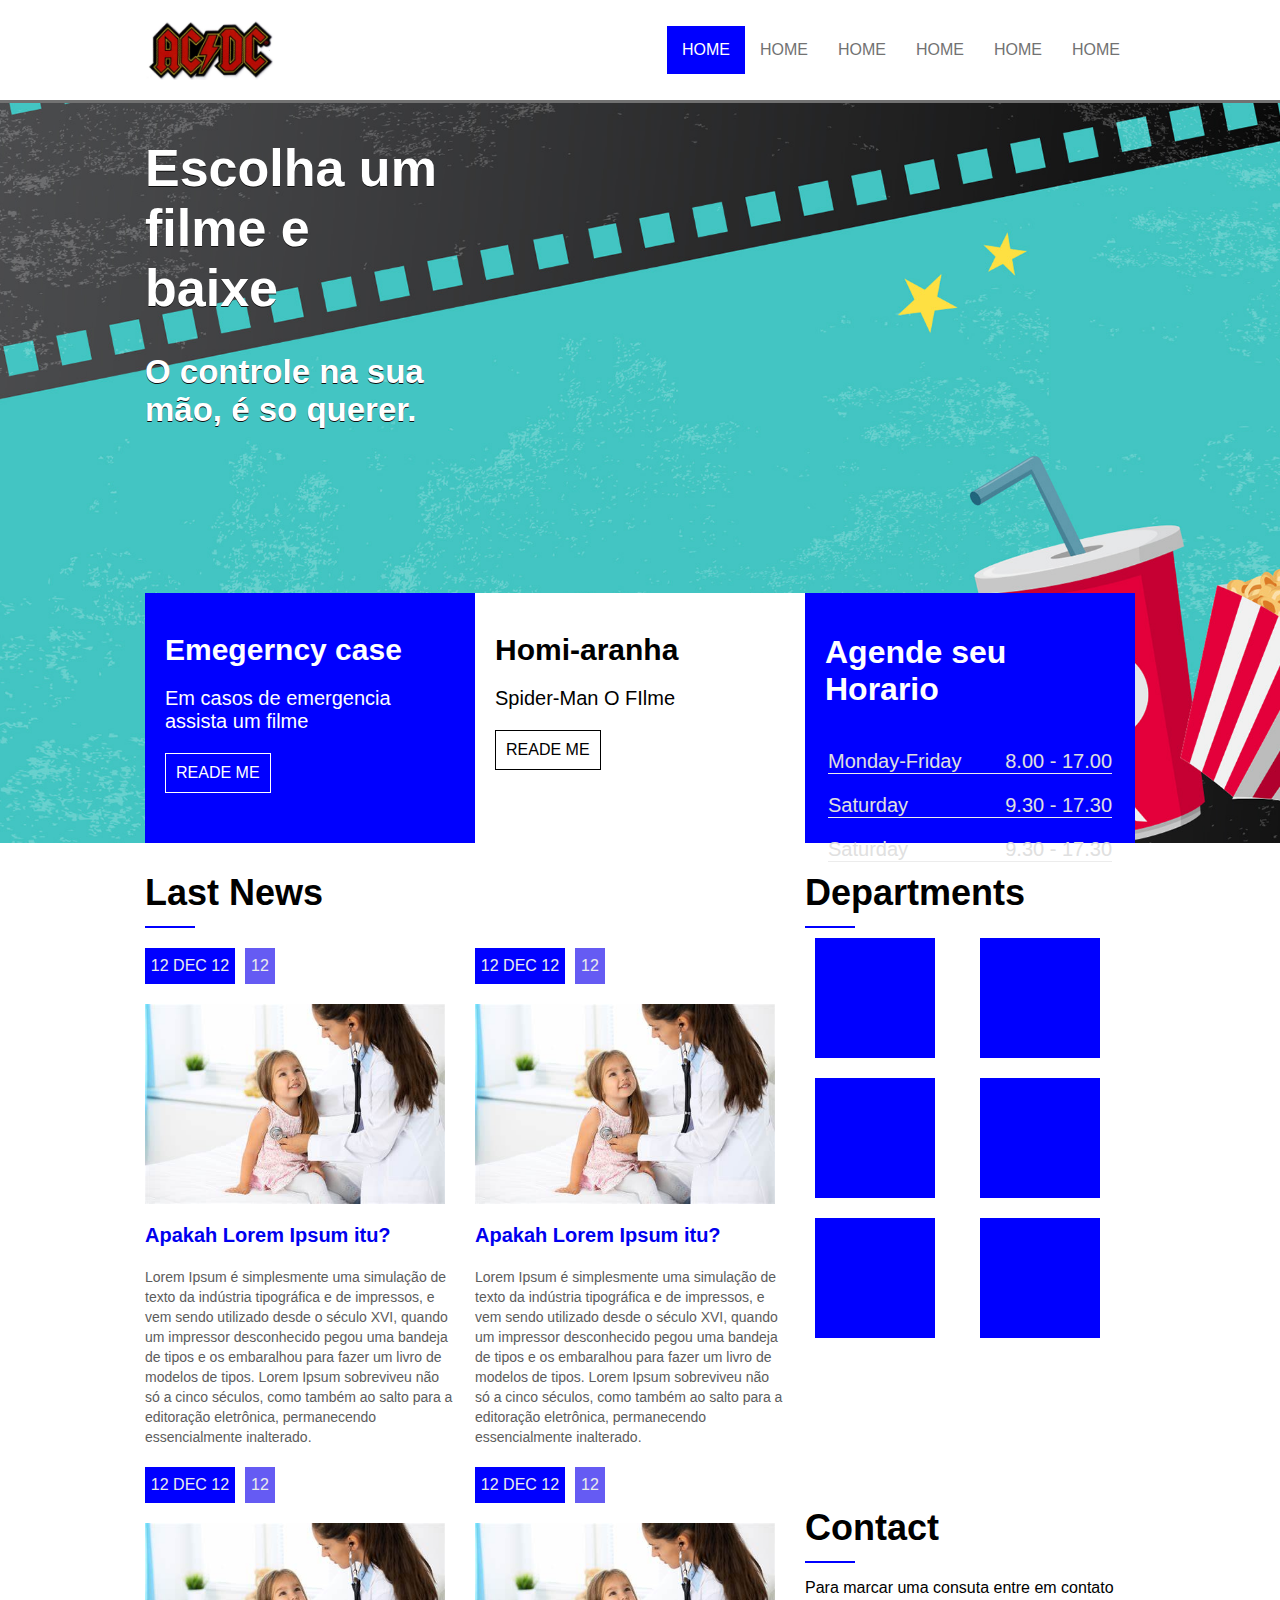
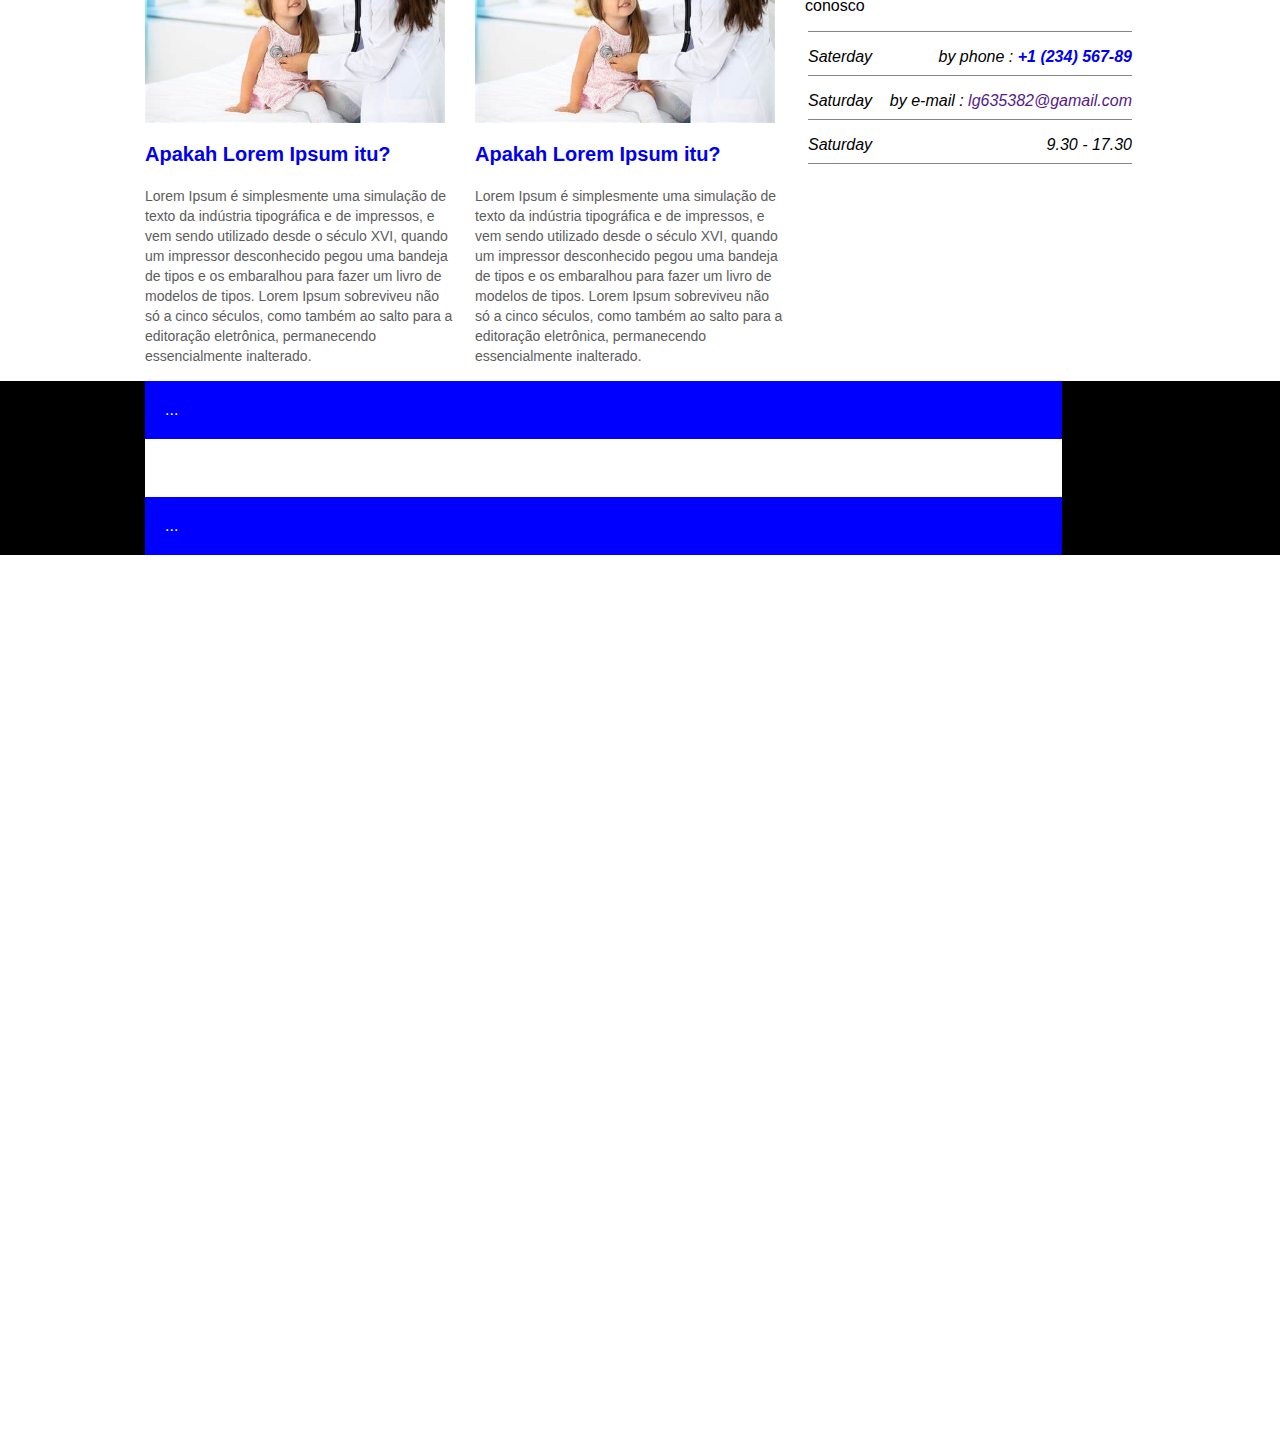
<file: index.html>
<html>
    <head>
        <meta charset="UTF-8">
        <meta name="viewport" content="width=device-width, initial-scale=1.0">

        <title>MedCine</title>
        <link rel="stylesheet" type="text/css" href="assets/css/template.css">
        <link rel="stylesheet" href="https://fontawesome.com/">

    </head>
    <body>

        <header>
            <div class="container">
                <div class="logo">
                    <a href="http://"><img src="assets/images/img1.jpg" ></a>
                </div>
                <div class="menu">
                    <nav>
                        <ul>
                            <li class="active"><a href="">HOME</a></li>
                            <li><a href="">HOME</a></li>
                            <li><a href="">HOME</a></li>
                            <li><a href="">HOME</a></li>
                            <li><a href="">HOME</a></li>
                            <li><a href="">HOME</a></li>
                        </ul>
                    </nav>
                </div>
            </div>
        </header>

        <section id="banner">
            <div class="container2">
                <div class="text">
                    <h1 class="text-one">Escolha um filme e baixe</h1>
                    <h1 class="text-two">O controle na sua mão, é so querer.</h1>
                </div>
                <div class="interaction">
                    <div class="info1">
                        <h1>Emegerncy case</h1>
                        <p>Em casos de emergencia assista um filme</p>
                        <a href="">Reade me</a>
                    </div>
                    <div class="info2">
                        <h1>Homi-aranha</h1>
                        <p>Spider-Man O FIlme</p>
                        <a href="">Reade me</a>
                    </div>

                    <div class="info3">
                        <h1>Agende seu Horario</h1>

                        <div class="time">
                            <p>Monday-Friday</p>
                            <p>8.00 - 17.00</p>
                        </div>

                        <div class="time">
                            <p>Saturday</p>
                            <p>9.30 - 17.30</p>
                        </div>

                        <div class="time">
                            <p>Saturday</p>
                            <p>9.30 - 17.30</p>
                        </div>
                        </table>
                    </div>
                </div>
            </div>
        </section>

        <section id="geral">
            <div class="container">
                <section>
                <div class="lastnot">

                        <div class="widget-title">
                            <div class="widget-text"><h1>Last News</h1></div>
                        <div class="widget-bar"></div>

                                   
                                        <div class="widget-body flex">
                                    <article>
                                            <a href="http://">  

                                                        <div class="content-inf ">
                                                            <div id="boxers">

                                                                <div class="news-data">
                                                                    <div class="box-itens" bis_skin_checked="1">12 DEC 12</div>
                                                                    <div class="box-itens2">12</div>
                                                                </div>

                                                                    <div class="news-tumb">
                                                                        <img src="assets/images/OIP.jpg" alt="">
                                                                    </div>
                                                                    
                                                                    <div class="news-title">Apakah Lorem Ipsum itu?</div>

                                                                    <div class="news-text">Lorem Ipsum é simplesmente uma simulação de texto da indústria tipográfica e de impressos, e vem sendo utilizado desde o século XVI, quando um impressor desconhecido pegou uma bandeja de tipos e os embaralhou para fazer um livro de modelos de tipos. Lorem Ipsum sobreviveu não só a cinco séculos, como também ao salto para a editoração eletrônica, permanecendo essencialmente inalterado.</div>


                                                            </div>

                                                        </div>

                                            </a>
                                        </article>
                                        <article>
                                                             <a href="http://">  
                                                                    
                                                                <div class="content-inf">
                                                                    <div id="boxers">

                                                                        <div class="news-data">
                                                                                <div class="box-itens" bis_skin_checked="1">12 DEC 12</div>
                                                                                <div class="box-itens2">12</div>
                                                                        </div>

                                                                            <div class="news-tumb">
                                                                                    <img src="assets/images/OIP.jpg" alt="">
                                                                            </div>
                                                                                
                                                                            <div class="news-title">Apakah Lorem Ipsum itu?</div>

                                                                            <div class="news-text">Lorem Ipsum é simplesmente uma simulação de texto da indústria tipográfica e de impressos, e vem sendo utilizado desde o século XVI, quando um impressor desconhecido pegou uma bandeja de tipos e os embaralhou para fazer um livro de modelos de tipos. Lorem Ipsum sobreviveu não só a cinco séculos, como também ao salto para a editoração eletrônica, permanecendo essencialmente inalterado.</div>


                                                                        </div>

                                                                    </div>

                                                        </a>
                                                </article>
                                            <article>
                                                    <a href="http://">  
                                                                
                                                        <div class="content-inf">
                                                            <div id="boxers">

                                                                <div class="news-data">
                                                                    <div class="box-itens" bis_skin_checked="1">12 DEC 12</div>
                                                                    <div class="box-itens2">12</div>
                                                                </div>

                                                                    <div class="news-tumb">
                                                                        <img src="assets/images/OIP.jpg" alt="">
                                                                    </div>
                                                                    
                                                                    <div class="news-title">Apakah Lorem Ipsum itu?</div>

                                                                    <div class="news-text">Lorem Ipsum é simplesmente uma simulação de texto da indústria tipográfica e de impressos, e vem sendo utilizado desde o século XVI, quando um impressor desconhecido pegou uma bandeja de tipos e os embaralhou para fazer um livro de modelos de tipos. Lorem Ipsum sobreviveu não só a cinco séculos, como também ao salto para a editoração eletrônica, permanecendo essencialmente inalterado.</div>


                                                            </div>

                                                        </div>

                                            </a>
                                        </article>
                                        <article>
                                            <a href="http://">  
                                                                
                                                <div class="content-inf">
                                                    <div id="boxers">

                                                        <div class="news-data">
                                                            <div class="box-itens" bis_skin_checked="1">12 DEC 12</div>
                                                            <div class="box-itens2">12</div>
                                                        </div>

                                                            <div class="news-tumb">
                                                                <img src="assets/images/OIP.jpg" alt="">
                                                            </div>
                                                            
                                                            <div class="news-title">Apakah Lorem Ipsum itu?</div>

                                                            <div class="news-text">Lorem Ipsum é simplesmente uma simulação de texto da indústria tipográfica e de impressos, e vem sendo utilizado desde o século XVI, quando um impressor desconhecido pegou uma bandeja de tipos e os embaralhou para fazer um livro de modelos de tipos. Lorem Ipsum sobreviveu não só a cinco séculos, como também ao salto para a editoração eletrônica, permanecendo essencialmente inalterado.</div>


                                                    </div>

                                                </div>

                                        </a>
                                        </article>
                                </div>
                                    

                </div>


                <div class="widget-title">
            
                  
         </section>
                <aside>
                    <div class="widget">
                        <div class="widget-title">
                            <div class="widget-text"><h1>Departments</h1></div>
                        <div class="widget-bar"></div>
                        <div class="content">
                            <div class="block-grl">
                            <div class="block"></div>
                            <div class="block"></div>
                            <div class="block"></div>
                            <div class="block"></div>
                            <div class="block"></div>
                            <div class="block"></div>
                            </div>
                    </div>
                  
                    <div class="widget">
                        <div class="widget-title">
                            <div class="widget-text"><h1>Contact</h1></div>
                        <div class="widget-bar"></div>
                        <div class="content">
                            <div class="inform"><p>Para marcar uma consuta entre em contato conosco</p></div>
                            <address>   

                        <div class="Contact2">
                            <p>Saterday</p>
                            <p>by phone : <a href="tel:+123456789"><b>+1 (234) 567-89</b></a>
                            </p>
                        </div>

                        <div class="contact">
                            <p>Saturday</p>
                            <p>by e-mail : <a href="">lg635382@gamail.com</a></p>
                        </div>

                        <div class="contact">
                            <p>Saturday</p>
                            <p>9.30 - 17.30</p>
                        </div>

                            </address>
                        </div>
                    </div>

                    </div>
                </aside>
            </div>
</section>    
        
        </div>
            <footer>
                <div class="container">
                    <div class="footer_menu flexcolumn">
                        <div class="fm_1">
                            ...
                        </div >
                        <div class="fm_2">
                            ...
                        </div>
                        <div class="fm_3">
                            ...
                        </div>
                    </div>
                
                <div class="footer_area">
                            <div class="footer_areaitems">
                                            111
                            </div>
                            <div class="footer_areaitems">
                                            111
                            </div>
                            <div class="footer_areaitems">
                                            111
                            </div>
                </div>
               </div>
        </footer>
           
    </body>
</html>
</file>
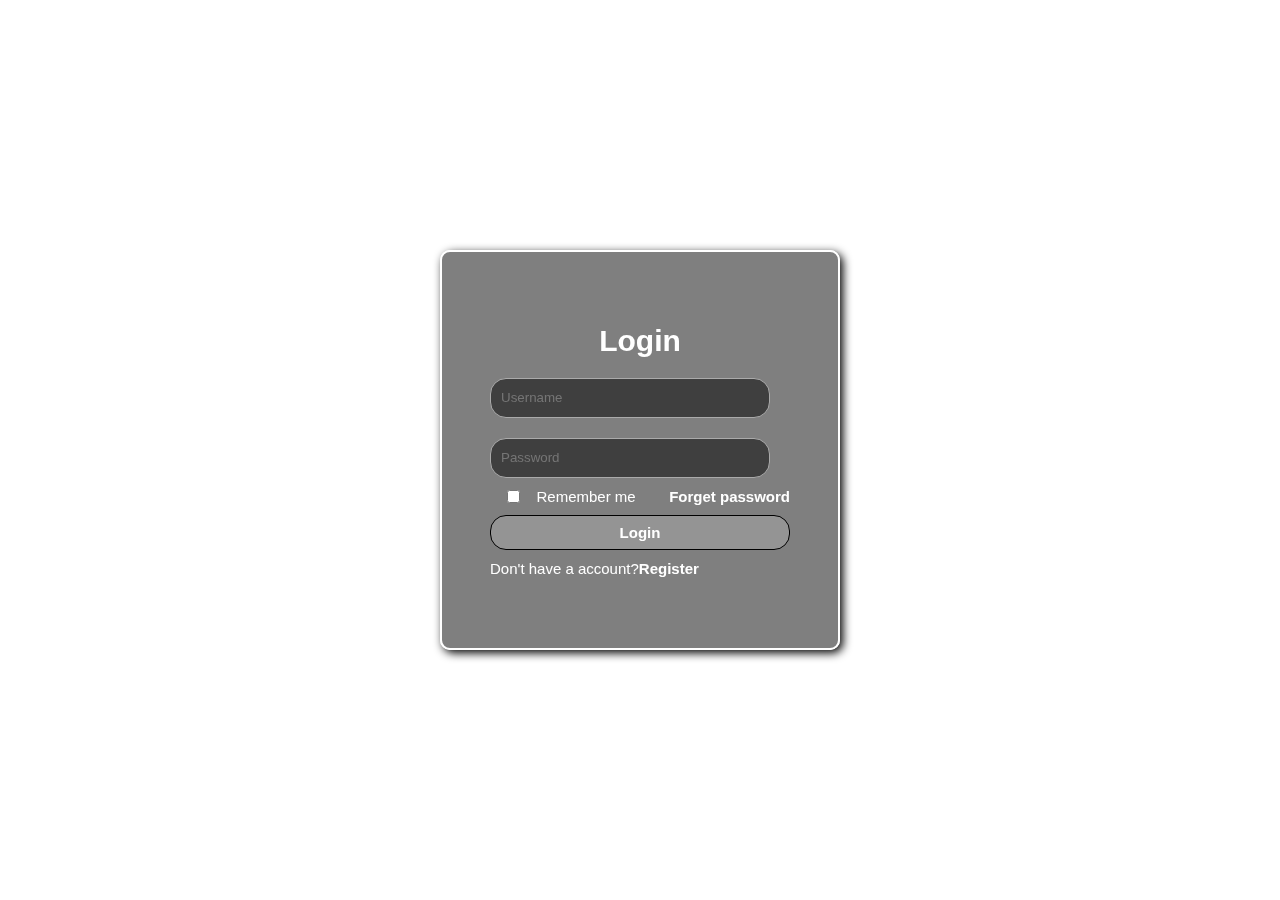
<file: login.html>
<!DOCTYPE html>
<html >
<head>
    <meta charset="UTF-8">
    <meta name="viewport" content="width=device-width, initial-scale=1.0">
    <link rel="stylesheet" href="assets/css/login.css">
    <title>Pagina de Login</title>
</head>
<body>
        <div class="container">
            <h1>Login</h1>
            <div class="form">
                <form action="">
                  <div class="user"><input class="email"  type="text" name="username" placeholder="Username"></div>
                    <div class="pass"><input class="senha" type="password" name="password" id="" placeholder="Password"></div>
                    <div>
                        <label >
                        <div class="center"><div class="text"></div><input type="checkbox" name="" id="">Remember me <div class="link"></div><a href="#">Forget password </a></div>
                        </label>
                        <label for="button"></label>
                        <div class="button"><a href=""><p>Login</p></a></div>
                        <p>Don't have a account?<a href="">Register</a></p>
                    </div>
                </form>
            </div>
        </div>
</body>
</html>
</file>
<file: assets/css/template.css>
* {
    font-family: Arial, sans-serif;
}

body {
    margin: 0;
    padding: 0px;
    margin-bottom: 900px;
}

 header{
    height: 100px;
    display: flex;
    justify-content: center;
    
    
}

.logo {
    
    display: flex;
    align-items: center;
}

.container {
    
    width: 990px;
    display: flex;
    justify-content: space-between;
    
    
}

.logo img{
    width: 130;
    
}

.menu {

    display: flex;
    align-items: center;

}

nav ul,
nav li {
    list-style: none;
    margin: 0px;
    padding: 0px;
    
    
}
nav ul {
    display: flex;

}
nav a {
    display: block;
    padding: 15px;
    text-decoration: none;
    text-transform: uppercase;
    color: #727272;
}

nav .active a,
nav a:hover {
    background-color: blue;
    color: white;
}

#banner {
    border-top: 3px solid #727272;
    background-image: url('../images/img2.png');
    background-position: center;
    background-size: cover;
    height: 740px;
    display: flex;
    justify-content: center;
}

.container2 {
    display: flex;
    height: 700px;
    flex-direction: column;
    justify-content: space-between;
    width: 990px;
    
}
.text {
    
    flex: 1;
    justify-content: center;
    align-items: center;
    flex-direction: column;

    
}

.text-one {
    font-size: 52px;
    color: white;
    text-shadow: 0px 1px 0px #111;
    width: 300px;
    max-width: 350px;
}

.text-two {
    font-size: 33;
    color: white;
    text-shadow: 0px 1px 0px #111;
    width: 300px;
    
}

.interaction {
    
    width: 100%px; 
    height: 210px;
    display: flex;
    

}



.info1,
.info2,
.info3 {
    height: 100%;
    width: 400px;
    flex: 1;
    padding: 20px;
    transition: all 0.3s ease-in-out;
    
}

.info1 {
    background-color: blue;
}

.info2 {
    
    background-color: white;
    flex: 1;
}

.info3 {
    background-color: blue;
    
}

div .info1 h1{
    color: white;
    font-size: 30;
}

div .info1 p  {
    font-size: 20px;
    color: white;
    margin-top: 20px;
    margin-bottom: 20px;
}

div .info1  a {
    padding: 10px;
    text-transform: uppercase;
    display: inline-block;
    border: 1px solid white;
    text-decoration: none;
    color: white;
    
}

div .info2 h1{
    font-size: 30;
}

div .info2 p {
    font-size: 20px;
    margin-top: 20px;
    margin-bottom: 20px;
}

div .info2  a {
    padding: 10px;
    text-transform: uppercase;
    display: inline-block;
    border: 1px solid black;
    text-decoration: none;
    color: black;
    
    
}
 .info3 {
    display: flex;
    flex-direction: column;
    color: white;
    
    
  }

  .time {
    border-bottom: 1px solid #ececec;
    color: rgb(224, 224, 224);
    display: flex;
    justify-content: space-between;
    font-size: 20px;
    height: 40px;
    padding-bottom: 3px;
    margin-left: 3px;
    margin-right: 3px;
    
  }

.info1:hover {
    transform: scale(1.1);  /* Increase size by 10% on hover */
    z-index: 2;  /* Bring .info1 to the front when hovered */
    box-shadow: 0 0 5px rgba(0, 0, 0, 0.2);  /* Subtle hover shadow */
  }

  .info2:hover {
    transform: scale(1.1);  /* Increase size by 10% on hover */
    z-index: 2;  /* Bring .info1 to the front when hovered */
    box-shadow: 0 0 5px rgba(0, 0, 0, 0.2);  /* Subtle hover shadow */
  }

  .info3:hover {
    transform: scale(1.1);  /* Increase size by 10% on hover */
    z-index: 2;  /* Bring .info1 to the front when hovered */
    box-shadow: 0 0 5px rgba(0, 0, 0, 0.2);  /* Subtle hover shadow */
  }

#geral {
    display: flex;
    justify-content: center;

}
#geral section {
    flex: 2;
}
#geral aside {
    flex: 1;
    
}

.widget-title {
    padding-top: 5px;
    padding-bottom: 5px;
    
    
    
}

.widget-text {
    font-size: 18px;
    font-weight: bold;
    
}

.widget-text h1 {
    margin-bottom: 12px;
}

.widget-bar {
    
    height: 2px;
    width: 50px;
    background-color: blue;
}
.block-grl {
    
    display: flex;
    flex-flow: column wrap;
    height: 550px;
    
}
.block {
 width: 120px;
 height: 120px;
 margin: 10px;
 
 background-color:blue;

}

.contact, .contact2 {
    
    border-bottom: 1px solid #858585;
    
    display: flex;
    color: #000000;
    justify-content: space-between;
    font-size: 16px;
    height: 40px;
    padding-bottom: 3px;
    margin-left: 3px;
    margin-right: 3px;
    

}

.contact2 {
    border-top: 1px solid #858585;
}

.inform {
    font-size: 16px;
}

.news-data {
    display: flex;
}

.news-posted {
    background-color: blue;
    padding: 8px;

}



.news-data {
    display: flex;
}

.box-itens {
    display: flex;
    justify-content: center;
    align-items: center;
    background-color: blue;
    height: 36px;
    width: 90px;
    margin-top: 20px;
    color: #ececec;
}

.box-itens2 {
    margin-top: 20px;
    width: 30px;
    height: 36px;
    margin-left: 10px;
    background-color: rgb(101, 91, 243);
    display: flex;
    align-items: center;
    justify-content: center;
    color: #ececec;
}



.news-title {
    margin-top: 20px;
    
    font-size: 20px;
    font-weight: 900;

}

.news-text {
    margin-top: 20px;
    font-size: 14px;
    line-height: 20px;
    color: #5c5c5c;

}

.news-tumb {
    margin-top: 20px;
    
}

img {width: 300px;}

a {

    text-decoration: none;
}

.flex {
    display: flex;
    flex-wrap: wrap;
}

article {
    margin-right: 20px;
    
    flex: 1;
    min-width: 300px;
}

footer {
    
    display: flex;
    justify-content: center;
    background-color: #000000;
    
}

footer .footer_menu {
    display: flex;
    width: 100%;
    
}

.fm_1,.fm_2,.fm_3 {
    
    flex: 1;
    color: white;
    padding: 20px;
}

.fm_1 {
    background-color: blue;
}

.fm_2 {
    background-color: #ffffff;
}  

.fm_3 {
    background-color: blue;
}

.footer_area {
    display: flex;
    justify-content: center;
    
}

.flexcolumn {
    flex-direction: column;
}
</file>
<file: assets/css/login.css>
* {
    margin: 0%;
    padding: 0%;
    box-sizing: border-box;
}
html,
body {
    background-image: url(https://cdn.pixabay.com/photo/2016/05/24/16/48/mountains-1412683_1280.png);
    font-family: Arial, Helvetica, sans-serif;
    background-size: cover;
    background-repeat: no-repeat;
    background-position: center;
    height: 100%;  color: #ffffff;
    font-size: 15px;
}





.container {
    flex-direction: column;
    background-color: rgba(0, 0, 0, 0.5);
    position: absolute;
    top: 50%;
    left: 50%;
    transform: translate(-50%, -50%);
    width: 400px;
    height: 400px;
    display: flex;
    align-items: center;
    justify-content: center;
    border: 2px solid white;
    border-radius: 10px;
    box-shadow: 3px 3px 10px black;
    backdrop-filter: blur(10px);
}
.email ,.senha {
    justify-content: flex-start;
    display: flex;
    width: 280px;
    height: 40px;
    padding-left: 10px;
    border-radius: 16px;
    border: 1px solid #aaaaaa;
    background-color: rgba(0, 0, 0, 0.5);
    color: #ffffff;

}

.senha {
    margin-top: 20px;
    margin-bottom: 10px;
    background-color: rgba(0, 0, 0, 0.5);

}

.email p{
    margin-top: 20px;
}

.button p {
    padding: 20px;
    margin-top: 10px;
    margin-bottom: 10px;
    padding: 8px;
    border-radius: 16px;
    border: 1px solid #000000;
    background-color: #949494;
    display: flex;
    justify-content: center;
    color: #ffffff;
    
    
}

.center {
    display: flex;
    justify-content: space-between;
    width: 300px;
}

a {
    text-decoration: none;
    color: #ffffff;
    font-weight: bold;
    
}

h1 {
        color: #ffffff;
        margin-bottom: 20px;
        
        
}
</file>
